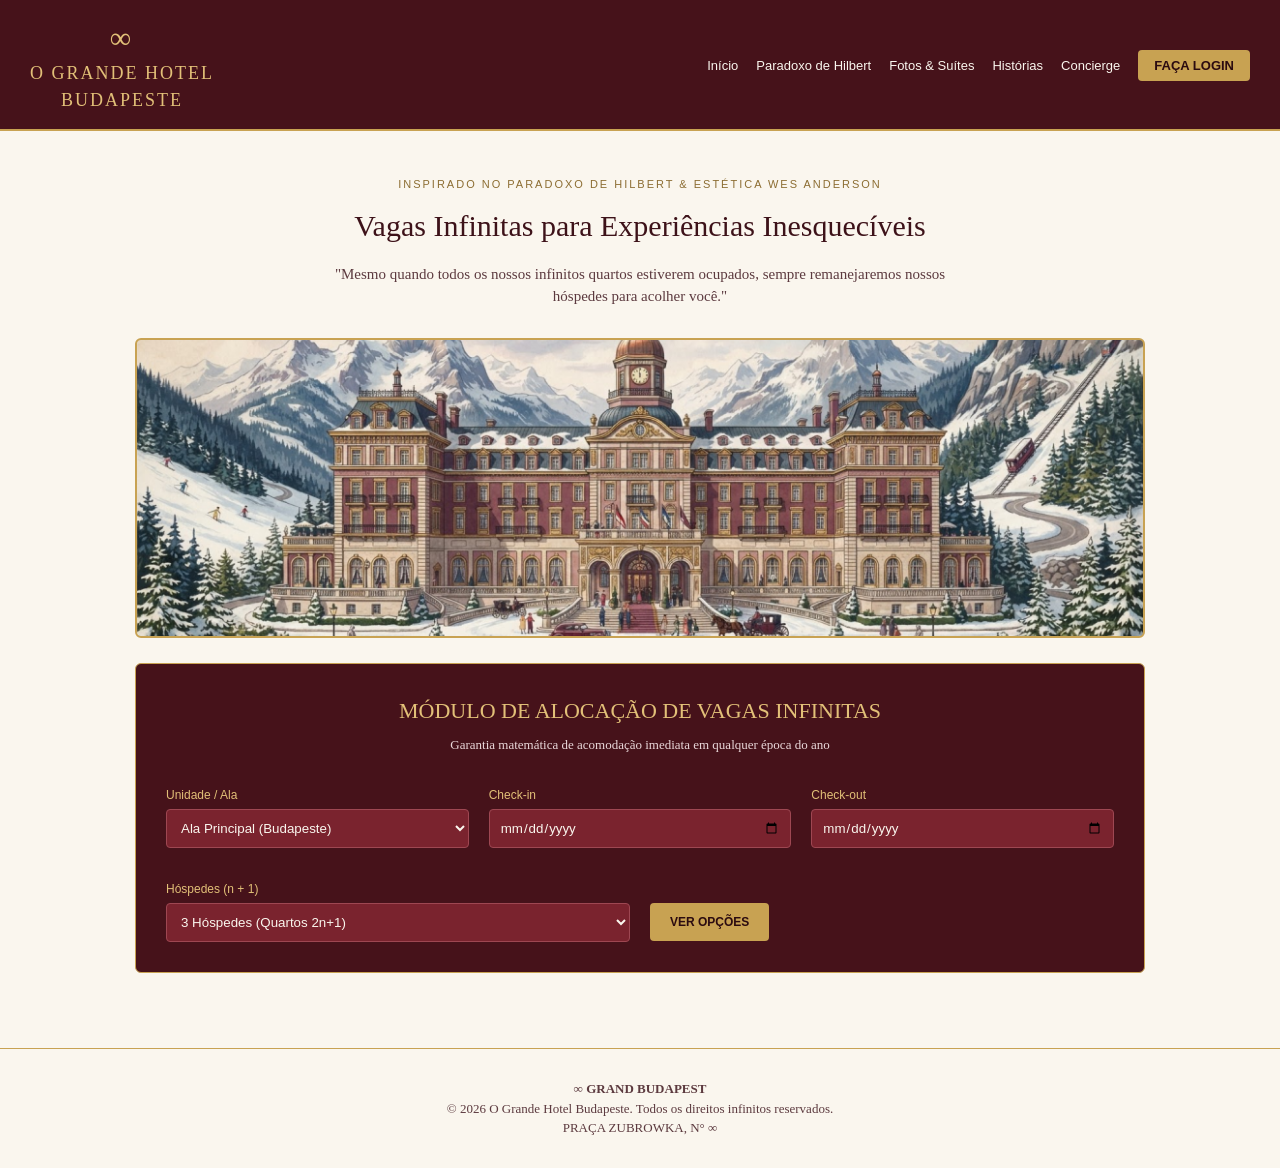
<file: Hotel_Budapeste_Completo/index.html>
<!DOCTYPE html>
<html lang="pt-BR">
<head>
    <meta charset="UTF-8">
    <meta name="viewport" content="width=device-width, initial-scale=1.0">
    <title>O Grande Hotel Budapeste | Início</title>
    <link rel="stylesheet" href="./CSS/style.css">
</head>
<body>
    <header>
        <div class="logo">
            <span>∞</span>
            <h1>O GRANDE HOTEL<br>BUDAPESTE</h1>
        </div>
        <nav>
            <ul>
                <li><a href="index.html">Início</a></li>
                <li><a href="paradoxo.html">Paradoxo de Hilbert</a></li>
                <li><a href="fotos.html">Fotos & Suítes</a></li>
                <li><a href="historias.html">Histórias</a></li>
                <li><a href="concierge.html">Concierge</a></li>
                <li><a href="login.php" class="btn-topo">FAÇA LOGIN</a></li>
            </ul>
        </nav>
    </header>

    <section>
        <span class="subtitulo-dourado">Inspirado no Paradoxo de Hilbert & Estética Wes Anderson</span>
        <h2>Vagas Infinitas para Experiências Inesquecíveis</h2>
        <p class="descricao">
            "Mesmo quando todos os nossos infinitos quartos estiverem ocupados, sempre remanejaremos nossos hóspedes para acolher você."
        </p>

        <div class="hero-imagem" title="Fachada do Grande Hotel Budapeste"></div>

        <div class="modulo-alocacao">
            <h3>MÓDULO DE ALOCAÇÃO DE VAGAS INFINITAS</h3>
            <p style="font-size: 13px; color: #EAD8DA; margin-bottom: 20px;">
                Garantia matemática de acomodação imediata em qualquer época do ano
            </p>

            <form action="alocacao.php" method="POST" class="form-grid">
                <div class="campo-grupo">
                    <label for="unidade">Unidade / Ala</label>
                    <select id="unidade" name="unidade">
                        <option value="Ala Principal (Budapeste)">Ala Principal (Budapeste)</option>
                        <option value="Ala Norte (Zubrowka)">Ala Norte (Zubrowka)</option>
                    </select>
                </div>
                <div class="campo-grupo">
                    <label for="checkin">Check-in</label>
                    <input type="date" id="checkin" name="checkin" required>
                </div>
                <div class="campo-grupo">
                    <label for="checkout">Check-out</label>
                    <input type="date" id="checkout" name="checkout" required>
                </div>
                <div class="campo-grupo">
                    <label for="hospedes">Hóspedes (n + 1)</label>
                    <select id="hospedes" name="hospedes">
                        <option value="3">3 Hóspedes (Quartos 2n+1)</option>
                        <option value="2">2 Hóspedes (Quartos 2n)</option>
                        <option value="1">1 Hóspede (Quarto n+1)</option>
                    </select>
                </div>
                <div class="campo-grupo" style="justify-content: flex-end;">
                    <button type="submit" class="btn-dourado">VER OPÇÕES</button>
                </div>
            </form>
        </div>
    </section>

    <footer>
        <p><strong>∞ GRAND BUDAPEST</strong></p>
        <p>© 2026 O Grande Hotel Budapeste. Todos os direitos infinitos reservados.</p>
        <p>PRAÇA ZUBROWKA, N° ∞</p>
    </footer>
</body>
</html>
</file>
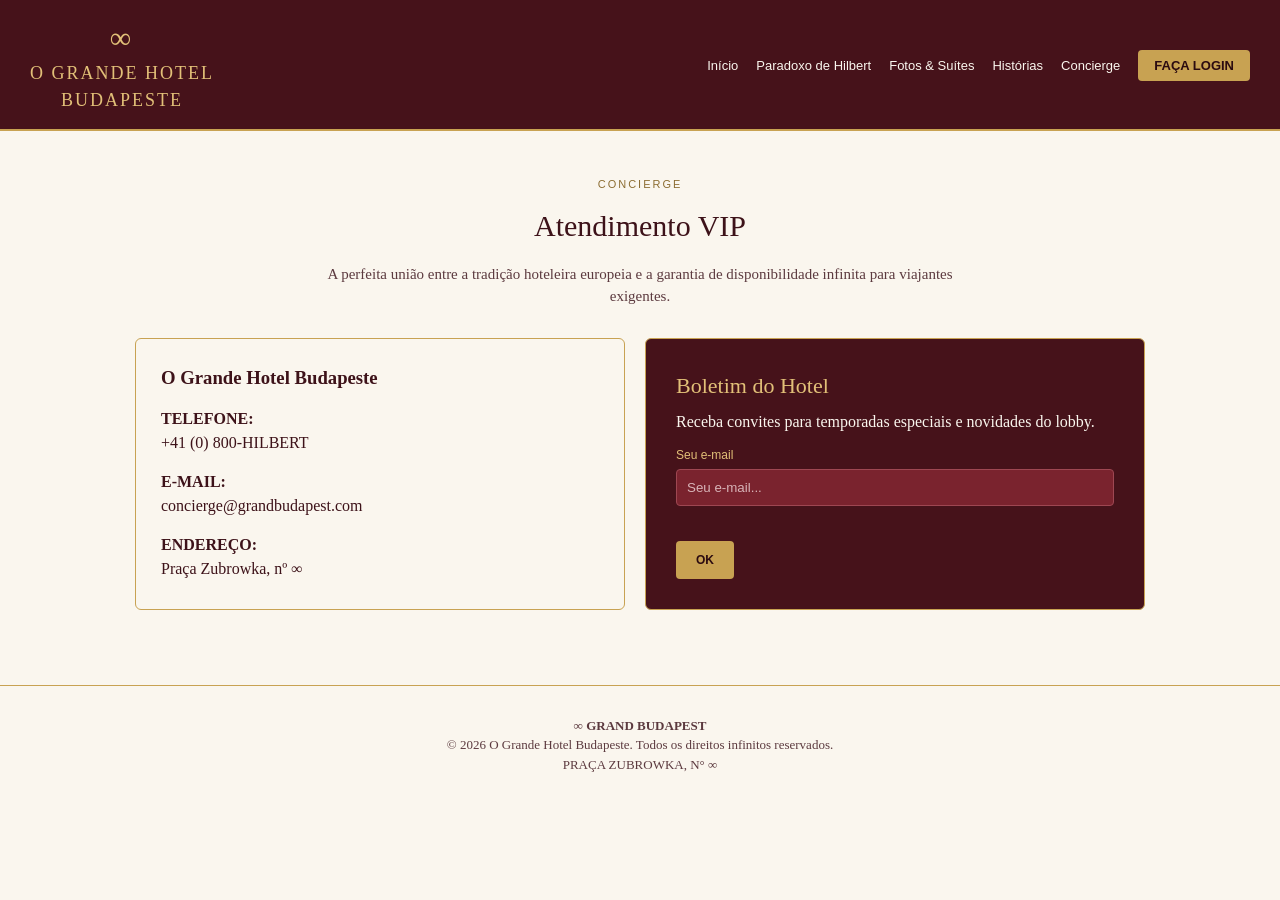
<file: Hotel_Budapeste_Completo/concierge.html>
<!DOCTYPE html>
<html lang="pt-BR">
<head>
    <meta charset="UTF-8">
    <meta name="viewport" content="width=device-width, initial-scale=1.0">
    <title>Concierge | O Grande Hotel Budapeste</title>
    <link rel="stylesheet" href="./CSS/style.css">
</head>
<body>
    <header>
        <div class="logo">
            <span>∞</span>
            <h1>O GRANDE HOTEL<br>BUDAPESTE</h1>
        </div>
        <nav>
            <ul>
                <li><a href="index.html">Início</a></li>
                <li><a href="paradoxo.html">Paradoxo de Hilbert</a></li>
                <li><a href="fotos.html">Fotos & Suítes</a></li>
                <li><a href="historias.html">Histórias</a></li>
                <li><a href="concierge.html">Concierge</a></li>
                <li><a href="login.php" class="btn-topo">FAÇA LOGIN</a></li>
            </ul>
        </nav>
    </header>

    <section>
        <span class="subtitulo-dourado">Concierge</span>
        <h2>Atendimento VIP</h2>
        <p class="descricao">
            A perfeita união entre a tradição hoteleira europeia e a garantia de disponibilidade infinita para viajantes exigentes.
        </p>

        <div class="painel-duplo">
            <div class="box-consulta">
                <h3>O Grande Hotel Budapeste</h3>
                <p style="margin-top: 15px;"><strong>TELEFONE:</strong><br>+41 (0) 800-HILBERT</p>
                <p style="margin-top: 15px;"><strong>E-MAIL:</strong><br>concierge@grandbudapest.com</p>
                <p style="margin-top: 15px;"><strong>ENDEREÇO:</strong><br>Praça Zubrowka, nº ∞</p>
            </div>

            <div class="box-login">
                <h3>Boletim do Hotel</h3>
                <p>Receba convites para temporadas especiais e novidades do lobby.</p>
                <form action="#" method="POST">
                    <label for="boletim">Seu e-mail</label>
                    <input type="email" id="boletim" placeholder="Seu e-mail..." required>
                    <button type="submit" class="btn-dourado">OK</button>
                </form>
            </div>
        </div>
    </section>

    <footer>
        <p><strong>∞ GRAND BUDAPEST</strong></p>
        <p>© 2026 O Grande Hotel Budapeste. Todos os direitos infinitos reservados.</p>
        <p>PRAÇA ZUBROWKA, N° ∞</p>
    </footer>
</body>
</html>
</file>
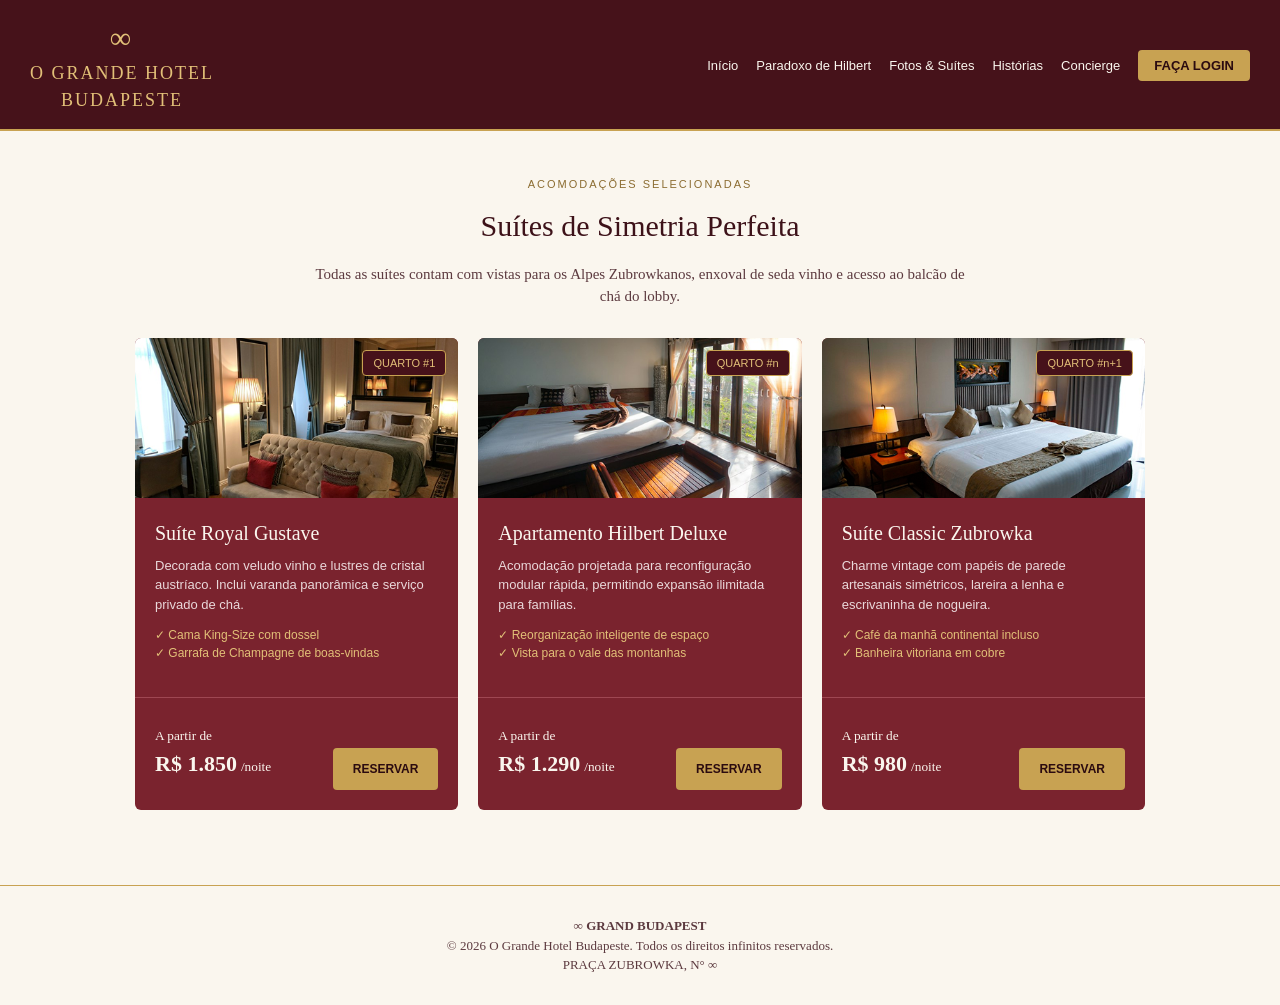
<file: Hotel_Budapeste_Completo/fotos.html>
<!DOCTYPE html>
<html lang="pt-BR">
<head>
    <meta charset="UTF-8">
    <meta name="viewport" content="width=device-width, initial-scale=1.0">
    <title>Fotos & Suítes | O Grande Hotel Budapeste</title>
    <link rel="stylesheet" href="./CSS/style.css">
</head>
<body>
    <header>
        <div class="logo">
            <span>∞</span>
            <h1>O GRANDE HOTEL<br>BUDAPESTE</h1>
        </div>
        <nav>
            <ul>
                <li><a href="index.html">Início</a></li>
                <li><a href="paradoxo.html">Paradoxo de Hilbert</a></li>
                <li><a href="fotos.html">Fotos & Suítes</a></li>
                <li><a href="historias.html">Histórias</a></li>
                <li><a href="concierge.html">Concierge</a></li>
                <li><a href="login.php" class="btn-topo">FAÇA LOGIN</a></li>
            </ul>
        </nav>
    </header>

    <section>
        <span class="subtitulo-dourado">Acomodações Selecionadas</span>
        <h2>Suítes de Simetria Perfeita</h2>
        <p class="descricao">
            Todas as suítes contam com vistas para os Alpes Zubrowkanos, enxoval de seda vinho e acesso ao balcão de chá do lobby.
        </p>

        <div class="cards-grid">
            <div class="card-suite">
                <div>
                    <div class="suite-topo">
                        <span class="tag-quarto">QUARTO #1</span>
                    </div>
                    <div class="suite-corpo">
                        <h3>Suíte Royal Gustave</h3>
                        <p>Decorada com veludo vinho e lustres de cristal austríaco. Inclui varanda panorâmica e serviço privado de chá.</p>
                        <ul class="suite-lista">
                            <li>✓ Cama King-Size com dossel</li>
                            <li>✓ Garrafa de Champagne de boas-vindas</li>
                        </ul>
                    </div>
                </div>
                <div class="suite-corpo suite-rodape">
                    <div>
                        <small>A partir de</small><br>
                        <strong style="font-size: 22px;">R$ 1.850</strong> <small>/noite</small>
                    </div>
                    <a href="reserva.php" class="btn-dourado">RESERVAR</a>
                </div>
            </div>

            <div class="card-suite">
                <div>
                    <div class="suite-topo" style="background-image: url('./CSS/imagens/Apartamento\ Hilbert\ Deluxe.png');">
                        <span class="tag-quarto">QUARTO #n</span>
                    </div>
                    <div class="suite-corpo">
                        <h3>Apartamento Hilbert Deluxe</h3>
                        <p>Acomodação projetada para reconfiguração modular rápida, permitindo expansão ilimitada para famílias.</p>
                        <ul class="suite-lista">
                            <li>✓ Reorganização inteligente de espaço</li>
                            <li>✓ Vista para o vale das montanhas</li>
                        </ul>
                    </div>
                </div>
                <div class="suite-corpo suite-rodape">
                    <div>
                        <small>A partir de</small><br>
                        <strong style="font-size: 22px;">R$ 1.290</strong> <small>/noite</small>
                    </div>
                    <a href="reserva.php" class="btn-dourado">RESERVAR</a>
                </div>
            </div>

            <div class="card-suite">
                <div>
                    <div class="suite-topo" style="background-image: url('./CSS/imagens/Suíte\ Classic\ Zubrowka.png');">
                        <span class="tag-quarto">QUARTO #n+1</span>
                    </div>
                    <div class="suite-corpo">
                        <h3>Suíte Classic Zubrowka</h3>
                        <p>Charme vintage com papéis de parede artesanais simétricos, lareira a lenha e escrivaninha de nogueira.</p>
                        <ul class="suite-lista">
                            <li>✓ Café da manhã continental incluso</li>
                            <li>✓ Banheira vitoriana em cobre</li>
                        </ul>
                    </div>
                </div>
                <div class="suite-corpo suite-rodape">
                    <div>
                        <small>A partir de</small><br>
                        <strong style="font-size: 22px;">R$ 980</strong> <small>/noite</small>
                    </div>
                    <a href="reserva.php" class="btn-dourado">RESERVAR</a>
                </div>
            </div>
        </div>
    </section>

    <footer>
        <p><strong>∞ GRAND BUDAPEST</strong></p>
        <p>© 2026 O Grande Hotel Budapeste. Todos os direitos infinitos reservados.</p>
        <p>PRAÇA ZUBROWKA, N° ∞</p>
    </footer>
</body>
</html>
</file>
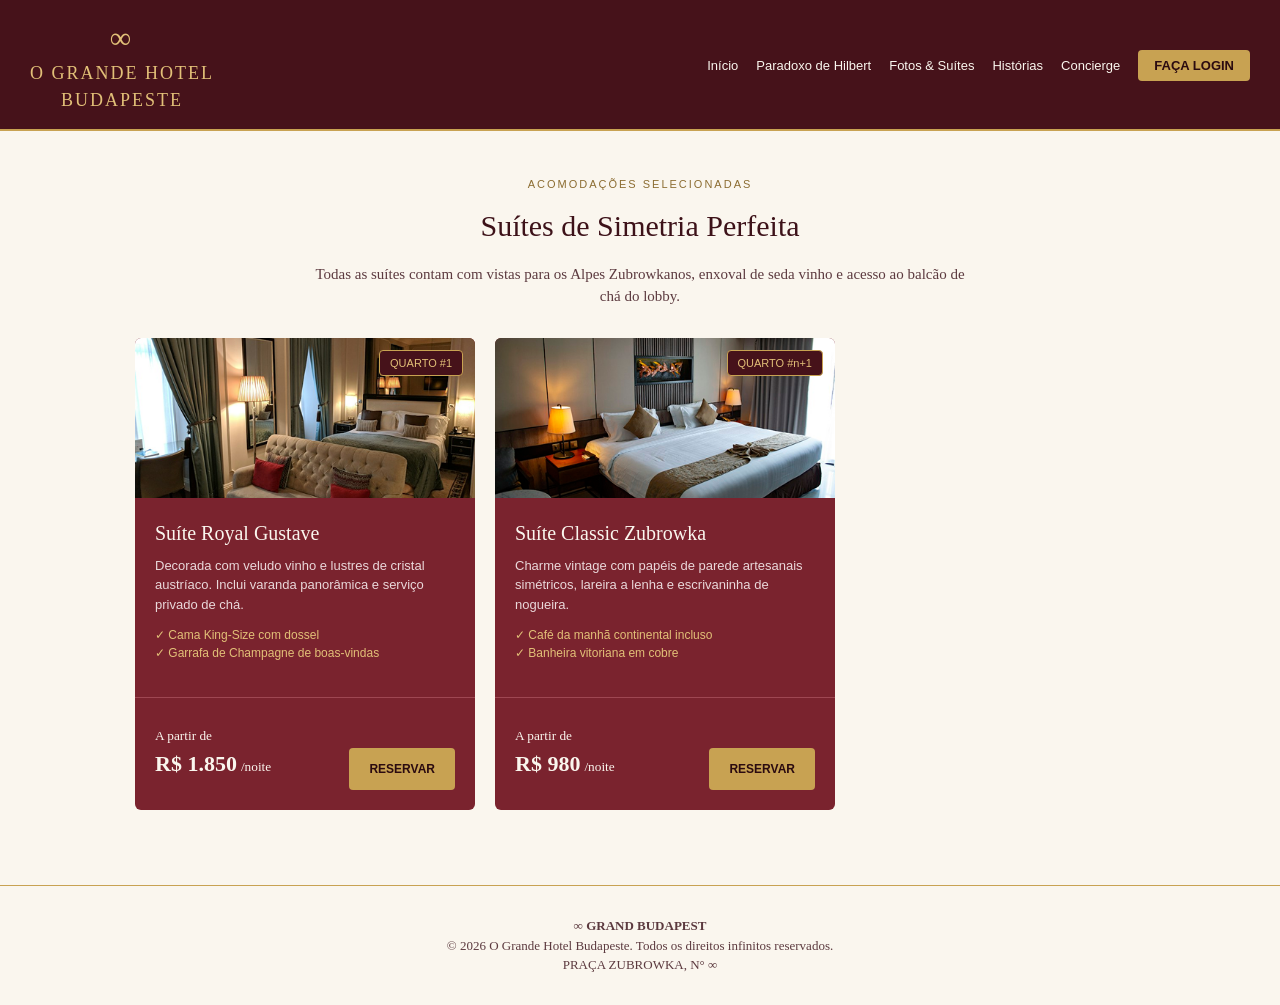
<file: Hotel_Budapeste_Completo/fotos1.html>
<!DOCTYPE html>
<html lang="pt-BR">
<head>
    <meta charset="UTF-8">
    <meta name="viewport" content="width=device-width, initial-scale=1.0">
    <title>Fotos & Suítes | O Grande Hotel Budapeste</title>
    <link rel="stylesheet" href="./CSS/style.css">
</head>
<body>
    <header>
        <div class="logo">
            <span>∞</span>
            <h1>O GRANDE HOTEL<br>BUDAPESTE</h1>
        </div>
        <nav>
            <ul>
                <li><a href="index.html">Início</a></li>
                <li><a href="paradoxo.html">Paradoxo de Hilbert</a></li>
                <li><a href="fotos.html">Fotos & Suítes</a></li>
                <li><a href="historias.html">Histórias</a></li>
                <li><a href="concierge.html">Concierge</a></li>
                <li><a href="login.php" class="btn-topo">FAÇA LOGIN</a></li>
            </ul>
        </nav>
    </header>

    <section>
        <span class="subtitulo-dourado">Acomodações Selecionadas</span>
        <h2>Suítes de Simetria Perfeita</h2>
        <p class="descricao">
            Todas as suítes contam com vistas para os Alpes Zubrowkanos, enxoval de seda vinho e acesso ao balcão de chá do lobby.
        </p>

        <div class="cards-grid1">
            <div class="card-suite">
                <div>
                    <div class="suite-topo">
                        <span class="tag-quarto">QUARTO #1</span>
                    </div>
                    <div class="suite-corpo">
                        <h3>Suíte Royal Gustave</h3>
                        <p>Decorada com veludo vinho e lustres de cristal austríaco. Inclui varanda panorâmica e serviço privado de chá.</p>
                        <ul class="suite-lista">
                            <li>✓ Cama King-Size com dossel</li>
                            <li>✓ Garrafa de Champagne de boas-vindas</li>
                        </ul>
                    </div>
                </div>
                <div class="suite-corpo suite-rodape">
                    <div>
                        <small>A partir de</small><br>
                        <strong style="font-size: 22px;">R$ 1.850</strong> <small>/noite</small>
                    </div>
                    <a href="reserva.php" class="btn-dourado">RESERVAR</a>
                </div>
            </div>

            <div class="card-suite">
                <div>
                    <div class="suite-topo" style="background-image: url('./CSS/imagens/Suíte\ Classic\ Zubrowka.png');">
                        <span class="tag-quarto">QUARTO #n+1</span>
                    </div>
                    <div class="suite-corpo">
                        <h3>Suíte Classic Zubrowka</h3>
                        <p>Charme vintage com papéis de parede artesanais simétricos, lareira a lenha e escrivaninha de nogueira.</p>
                        <ul class="suite-lista">
                            <li>✓ Café da manhã continental incluso</li>
                            <li>✓ Banheira vitoriana em cobre</li>
                        </ul>
                    </div>
                </div>
                <div class="suite-corpo suite-rodape">
                    <div>
                        <small>A partir de</small><br>
                        <strong style="font-size: 22px;">R$ 980</strong> <small>/noite</small>
                    </div>
                    <a href="reserva.php" class="btn-dourado">RESERVAR</a>
                </div>
            </div>
        </div>
    </section>

    <footer>
        <p><strong>∞ GRAND BUDAPEST</strong></p>
        <p>© 2026 O Grande Hotel Budapeste. Todos os direitos infinitos reservados.</p>
        <p>PRAÇA ZUBROWKA, N° ∞</p>
    </footer>
</body>
</html>
</file>
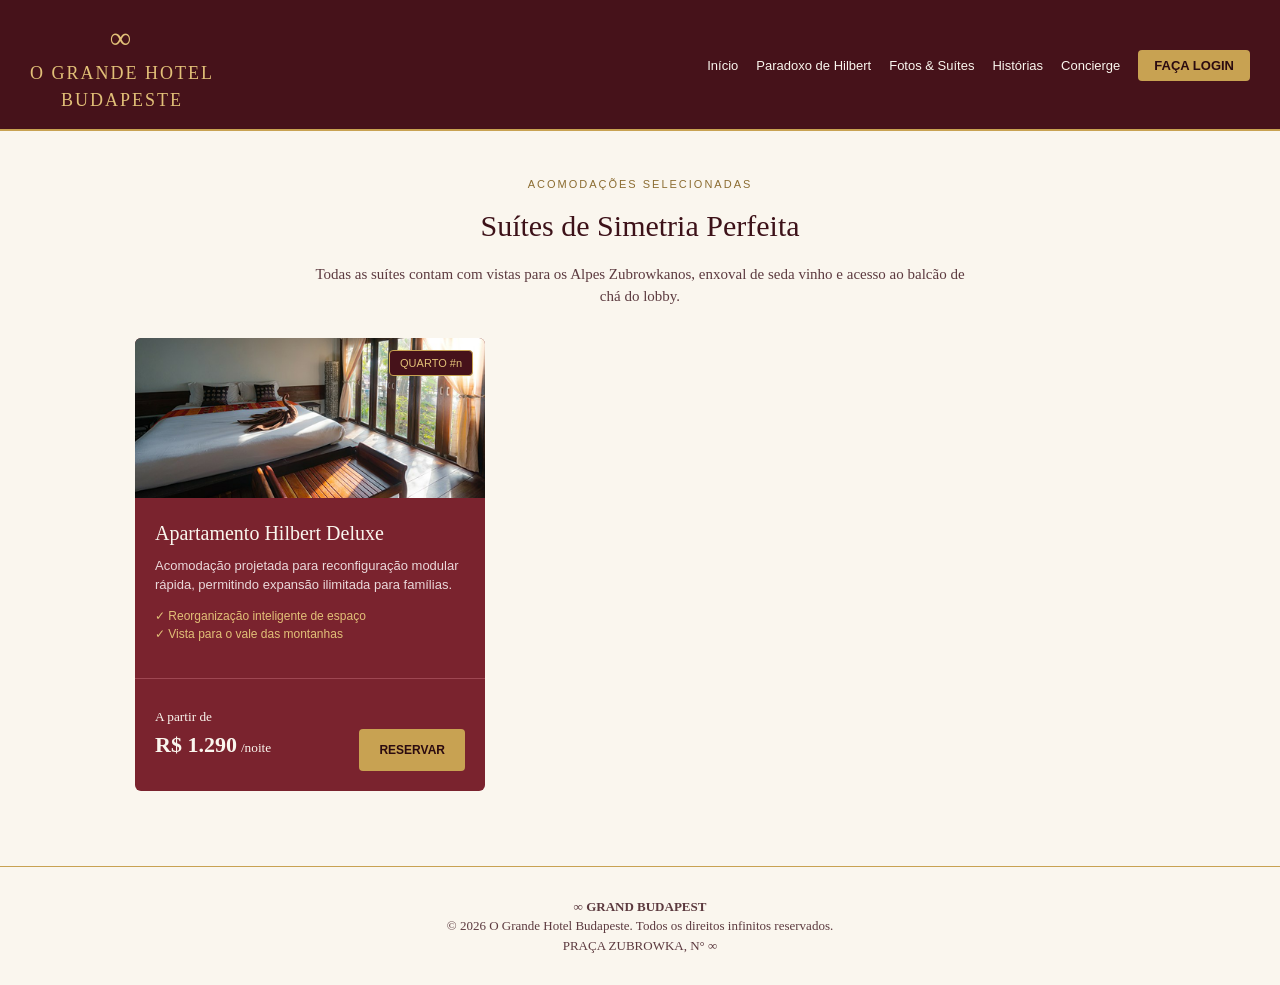
<file: Hotel_Budapeste_Completo/fotos2.html>
<!DOCTYPE html>
<html lang="pt-BR">
<head>
    <meta charset="UTF-8">
    <meta name="viewport" content="width=device-width, initial-scale=1.0">
    <title>Fotos & Suítes | O Grande Hotel Budapeste</title>
    <link rel="stylesheet" href="./CSS/style.css">
</head>
<body>
    <header>
        <div class="logo">
            <span>∞</span>
            <h1>O GRANDE HOTEL<br>BUDAPESTE</h1>
        </div>
        <nav>
            <ul>
                <li><a href="index.html">Início</a></li>
                <li><a href="paradoxo.html">Paradoxo de Hilbert</a></li>
                <li><a href="fotos.html">Fotos & Suítes</a></li>
                <li><a href="historias.html">Histórias</a></li>
                <li><a href="concierge.html">Concierge</a></li>
                <li><a href="login.php" class="btn-topo">FAÇA LOGIN</a></li>
            </ul>
        </nav>
    </header>

    <section>
        <span class="subtitulo-dourado">Acomodações Selecionadas</span>
        <h2>Suítes de Simetria Perfeita</h2>
        <p class="descricao">
            Todas as suítes contam com vistas para os Alpes Zubrowkanos, enxoval de seda vinho e acesso ao balcão de chá do lobby.
        </p>

        <div class="cards-grid2">
            <div class="card-suite">
                <div>
                    <div class="suite-topo" style="background-image: url('./CSS/imagens/Apartamento\ Hilbert\ Deluxe.png');">
                        <span class="tag-quarto">QUARTO #n</span>
                    </div>
                    <div class="suite-corpo">
                        <h3>Apartamento Hilbert Deluxe</h3>
                        <p>Acomodação projetada para reconfiguração modular rápida, permitindo expansão ilimitada para famílias.</p>
                        <ul class="suite-lista">
                            <li>✓ Reorganização inteligente de espaço</li>
                            <li>✓ Vista para o vale das montanhas</li>
                        </ul>
                    </div>
                </div>
                <div class="suite-corpo suite-rodape">
                    <div>
                        <small>A partir de</small><br>
                        <strong style="font-size: 22px;">R$ 1.290</strong> <small>/noite</small>
                    </div>
                    <a href="reserva.php" class="btn-dourado">RESERVAR</a>
                </div>
            </div>
        </div>
    </section>

    <footer>
        <p><strong>∞ GRAND BUDAPEST</strong></p>
        <p>© 2026 O Grande Hotel Budapeste. Todos os direitos infinitos reservados.</p>
        <p>PRAÇA ZUBROWKA, N° ∞</p>
    </footer>
</body>
</html>
</file>
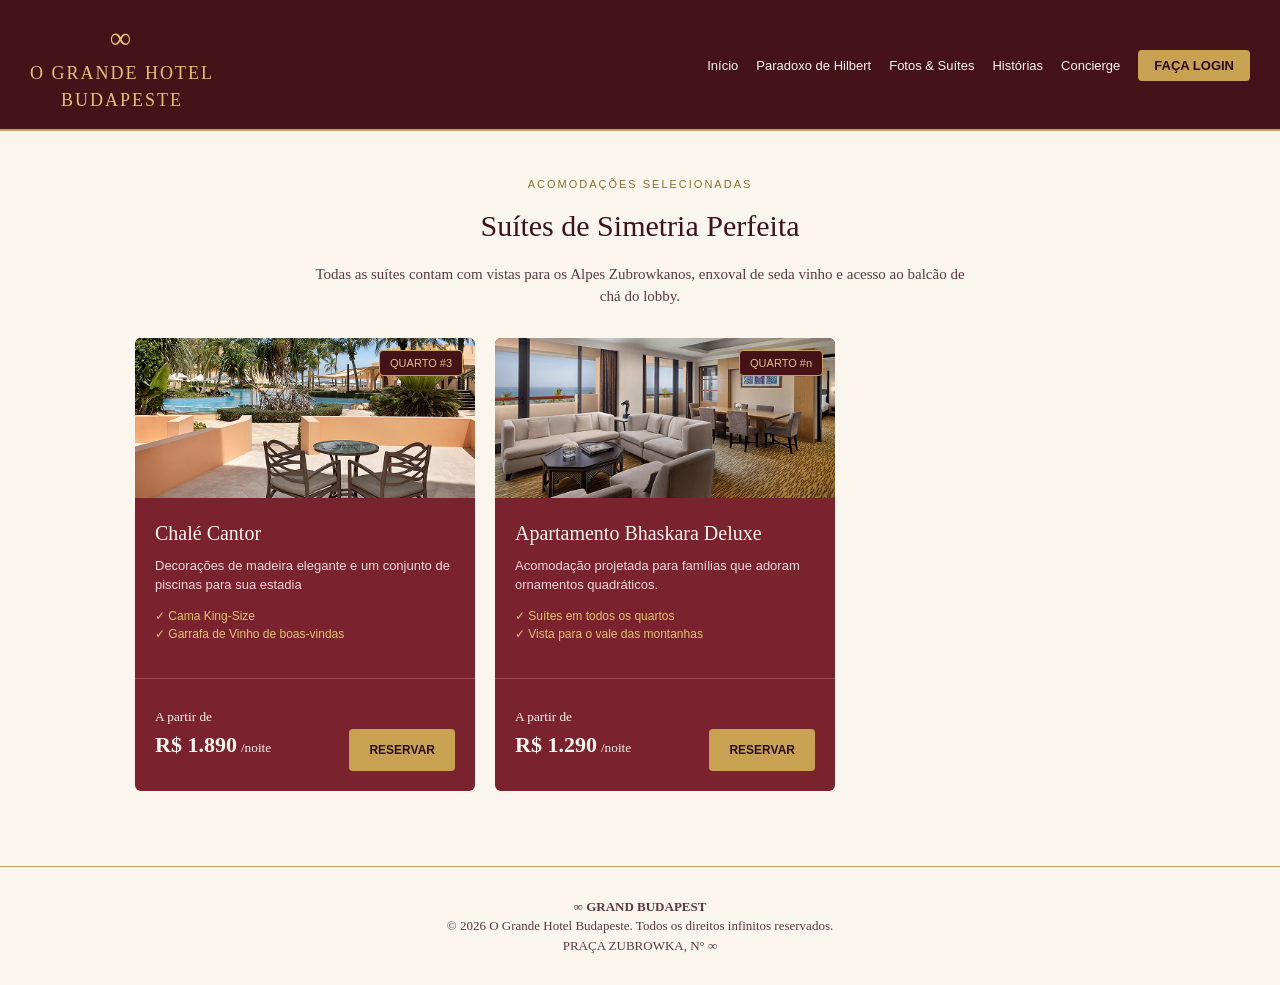
<file: Hotel_Budapeste_Completo/fotos3.html>
<!DOCTYPE html>
<html lang="pt-BR">
<head>
    <meta charset="UTF-8">
    <meta name="viewport" content="width=device-width, initial-scale=1.0">
    <title>Fotos & Suítes | O Grande Hotel Budapeste</title>
    <link rel="stylesheet" href="./CSS/style.css">
</head>
<body>
    <header>
        <div class="logo">
            <span>∞</span>
            <h1>O GRANDE HOTEL<br>BUDAPESTE</h1>
        </div>
        <nav>
            <ul>
                <li><a href="index.html">Início</a></li>
                <li><a href="paradoxo.html">Paradoxo de Hilbert</a></li>
                <li><a href="fotos.html">Fotos & Suítes</a></li>
                <li><a href="historias.html">Histórias</a></li>
                <li><a href="concierge.html">Concierge</a></li>
                <li><a href="login.php" class="btn-topo">FAÇA LOGIN</a></li>
            </ul>
        </nav>
    </header>

    <section>
        <span class="subtitulo-dourado">Acomodações Selecionadas</span>
        <h2>Suítes de Simetria Perfeita</h2>
        <p class="descricao">
            Todas as suítes contam com vistas para os Alpes Zubrowkanos, enxoval de seda vinho e acesso ao balcão de chá do lobby.
        </p>

        <div class="cards-grid3">
            <div class="card-suite">
                <div>
                    <div class="suite-topo" style="background-image: url('./CSS/imagens/Chalé\ Cantor.png');">
                        <span class="tag-quarto">QUARTO #3</span>
                    </div>
                    <div class="suite-corpo">
                        <h3>Chalé Cantor</h3>
                        <p>Decorações de madeira elegante e um conjunto de piscinas para sua estadia</p>
                        <ul class="suite-lista">
                            <li>✓ Cama King-Size</li>
                            <li>✓ Garrafa de Vinho de boas-vindas</li>
                        </ul>
                    </div>
                </div>
                <div class="suite-corpo suite-rodape">
                    <div>
                        <small>A partir de</small><br>
                        <strong style="font-size: 22px;">R$ 1.890</strong> <small>/noite</small>
                    </div>
                    <a href="reserva.php" class="btn-dourado">RESERVAR</a>
                </div>
            </div>

            <div class="card-suite">
                <div>
                    <div class="suite-topo" style="background-image: url('./CSS/imagens/Apartamento\ Baskhara\ Deluxe.png');">
                        <span class="tag-quarto">QUARTO #n</span>
                    </div>
                    <div class="suite-corpo">
                        <h3>Apartamento Bhaskara Deluxe</h3>
                        <p>Acomodação projetada para famílias que adoram ornamentos quadráticos.</p>
                        <ul class="suite-lista">
                            <li>✓ Suítes em todos os quartos</li>
                            <li>✓ Vista para o vale das montanhas</li>
                        </ul>
                    </div>
                </div>
                <div class="suite-corpo suite-rodape">
                    <div>
                        <small>A partir de</small><br>
                        <strong style="font-size: 22px;">R$ 1.290</strong> <small>/noite</small>
                    </div>
                    <a href="reserva.php" class="btn-dourado">RESERVAR</a>
                </div>
            </div>
        </div>
    </section>

    <footer>
        <p><strong>∞ GRAND BUDAPEST</strong></p>
        <p>© 2026 O Grande Hotel Budapeste. Todos os direitos infinitos reservados.</p>
        <p>PRAÇA ZUBROWKA, N° ∞</p>
    </footer>
</body>
</html>
</file>
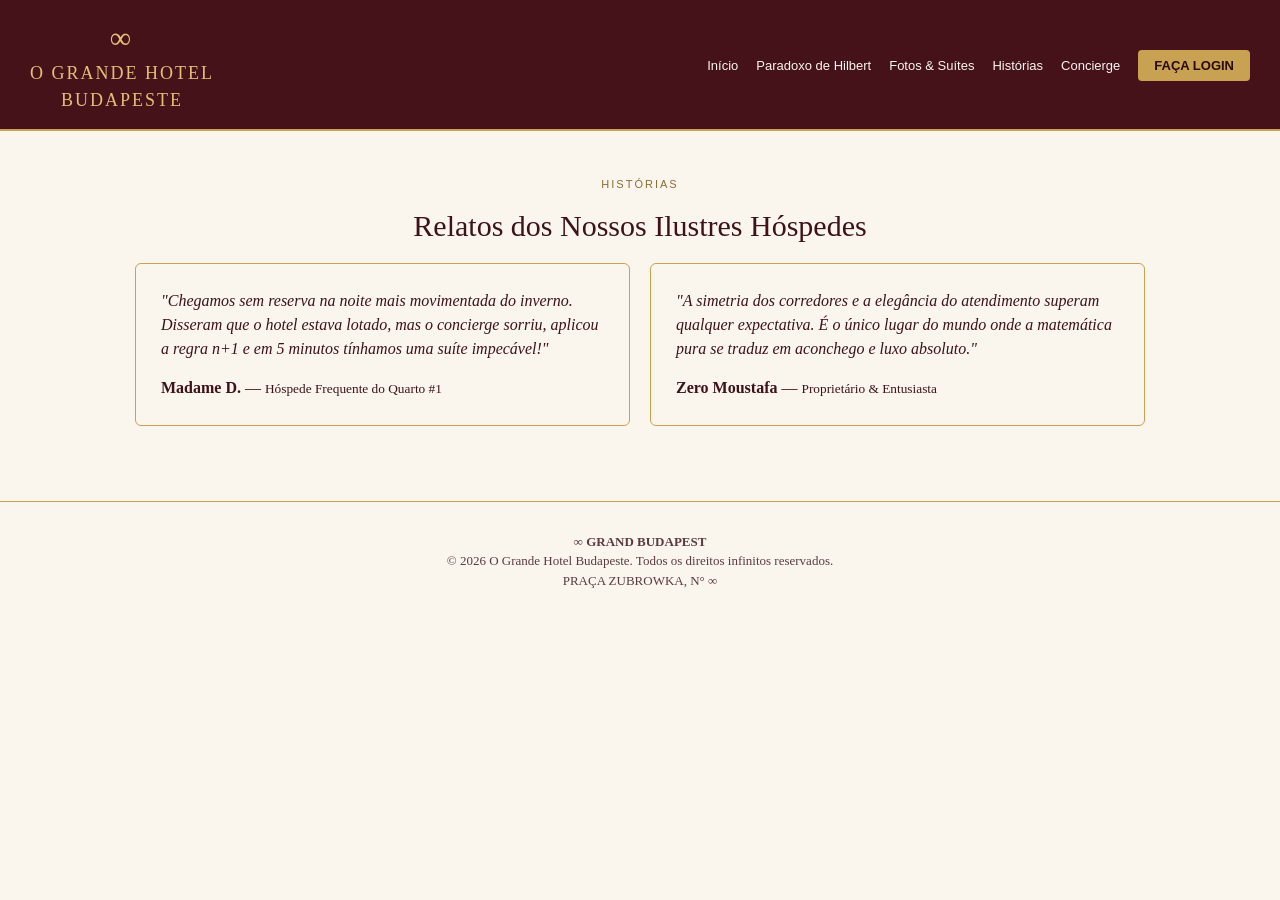
<file: Hotel_Budapeste_Completo/historias.html>
<!DOCTYPE html>
<html lang="pt-BR">
<head>
    <meta charset="UTF-8">
    <meta name="viewport" content="width=device-width, initial-scale=1.0">
    <title>Histórias | O Grande Hotel Budapeste</title>
    <link rel="stylesheet" href="./CSS/style.css">
</head>
<body>
    <header>
        <div class="logo">
            <span>∞</span>
            <h1>O GRANDE HOTEL<br>BUDAPESTE</h1>
        </div>
        <nav>
            <ul>
                <li><a href="index.html">Início</a></li>
                <li><a href="paradoxo.html">Paradoxo de Hilbert</a></li>
                <li><a href="fotos.html">Fotos & Suítes</a></li>
                <li><a href="historias.html">Histórias</a></li>
                <li><a href="concierge.html">Concierge</a></li>
                <li><a href="login.php" class="btn-topo">FAÇA LOGIN</a></li>
            </ul>
        </nav>
    </header>

    <section>
        <span class="subtitulo-dourado">Histórias</span>
        <h2>Relatos dos Nossos Ilustres Hóspedes</h2>

        <div class="depoimentos-grid">
            <div class="card-depoimento">
                <p style="font-style: italic; margin-bottom: 15px;">
                    "Chegamos sem reserva na noite mais movimentada do inverno. Disseram que o hotel estava lotado, mas o concierge sorriu, aplicou a regra n+1 e em 5 minutos tínhamos uma suíte impecável!"
                </p>
                <strong>Madame D.</strong> — <small>Hóspede Frequente do Quarto #1</small>
            </div>

            <div class="card-depoimento">
                <p style="font-style: italic; margin-bottom: 15px;">
                    "A simetria dos corredores e a elegância do atendimento superam qualquer expectativa. É o único lugar do mundo onde a matemática pura se traduz em aconchego e luxo absoluto."
                </p>
                <strong>Zero Moustafa</strong> — <small>Proprietário & Entusiasta</small>
            </div>
        </div>
    </section>

    <footer>
        <p><strong>∞ GRAND BUDAPEST</strong></p>
        <p>© 2026 O Grande Hotel Budapeste. Todos os direitos infinitos reservados.</p>
        <p>PRAÇA ZUBROWKA, N° ∞</p>
    </footer>
</body>
</html>
</file>
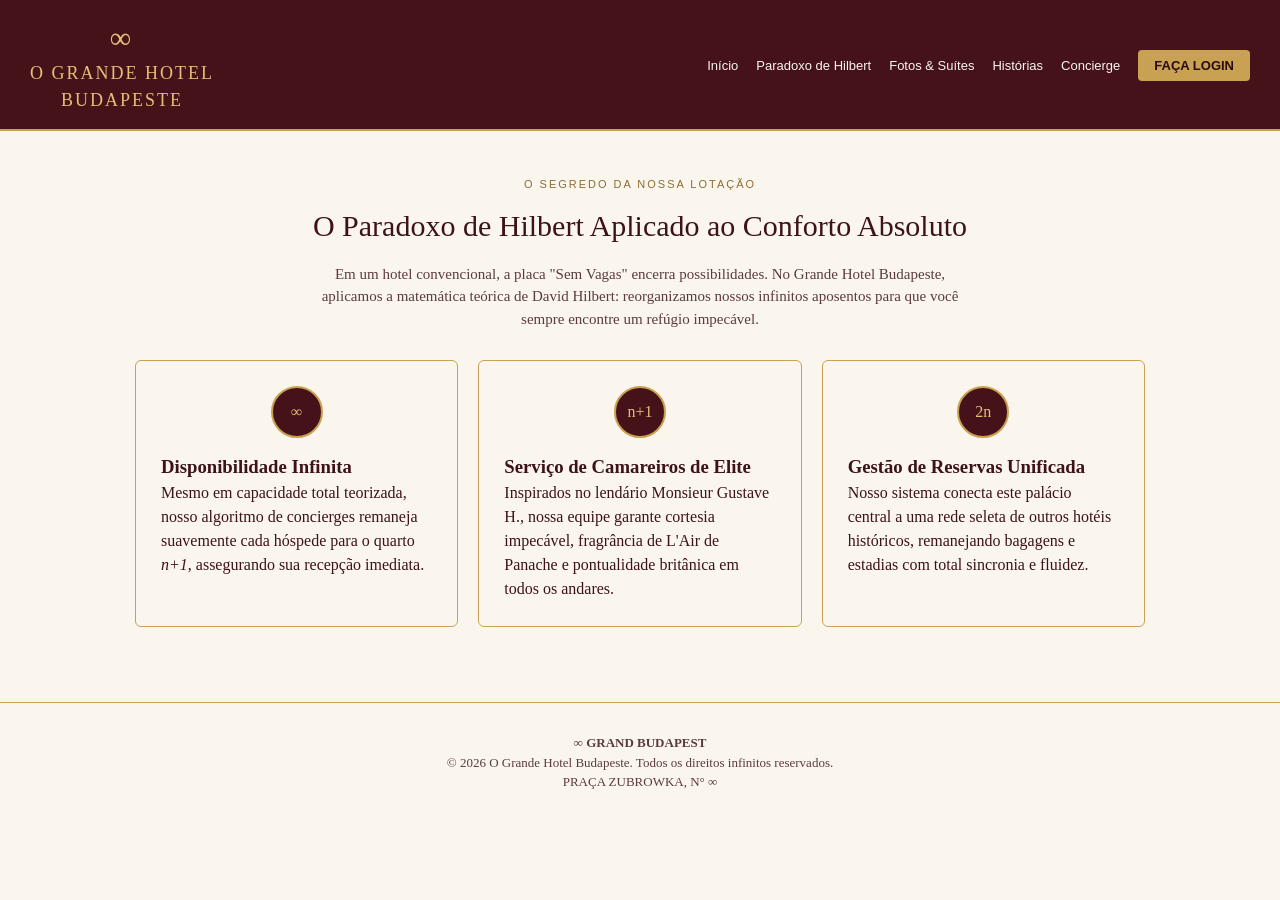
<file: Hotel_Budapeste_Completo/paradoxo.html>
<!DOCTYPE html>
<html lang="pt-BR">
<head>
    <meta charset="UTF-8">
    <meta name="viewport" content="width=device-width, initial-scale=1.0">
    <title>Paradoxo de Hilbert | O Grande Hotel Budapeste</title>
    <link rel="stylesheet" href="./CSS/style.css">
</head>
<body>
    <header>
        <div class="logo">
            <span>∞</span>
            <h1>O GRANDE HOTEL<br>BUDAPESTE</h1>
        </div>
        <nav>
            <ul>
                <li><a href="index.html">Início</a></li>
                <li><a href="paradoxo.html">Paradoxo de Hilbert</a></li>
                <li><a href="fotos.html">Fotos & Suítes</a></li>
                <li><a href="historias.html">Histórias</a></li>
                <li><a href="concierge.html">Concierge</a></li>
                <li><a href="login.php" class="btn-topo">FAÇA LOGIN</a></li>
            </ul>
        </nav>
    </header>

    <section>
        <span class="subtitulo-dourado">O Segredo da Nossa Lotação</span>
        <h2>O Paradoxo de Hilbert Aplicado ao Conforto Absoluto</h2>
        <p class="descricao">
            Em um hotel convencional, a placa "Sem Vagas" encerra possibilidades. No Grande Hotel Budapeste, aplicamos a matemática teórica de David Hilbert: reorganizamos nossos infinitos aposentos para que você sempre encontre um refúgio impecável.
        </p>

        <div class="cards-grid">
            <div class="card-claro">
                <div class="icone-circulo">∞</div>
                <h3>Disponibilidade Infinita</h3>
                <p>Mesmo em capacidade total teorizada, nosso algoritmo de concierges remaneja suavemente cada hóspede para o quarto <em>n+1</em>, assegurando sua recepção imediata.</p>
            </div>

            <div class="card-claro">
                <div class="icone-circulo">n+1</div>
                <h3>Serviço de Camareiros de Elite</h3>
                <p>Inspirados no lendário Monsieur Gustave H., nossa equipe garante cortesia impecável, fragrância de L'Air de Panache e pontualidade britânica em todos os andares.</p>
            </div>

            <div class="card-claro">
                <div class="icone-circulo">2n</div>
                <h3>Gestão de Reservas Unificada</h3>
                <p>Nosso sistema conecta este palácio central a uma rede seleta de outros hotéis históricos, remanejando bagagens e estadias com total sincronia e fluidez.</p>
            </div>
        </div>
    </section>

    <footer>
        <p><strong>∞ GRAND BUDAPEST</strong></p>
        <p>© 2026 O Grande Hotel Budapeste. Todos os direitos infinitos reservados.</p>
        <p>PRAÇA ZUBROWKA, N° ∞</p>
    </footer>
</body>
</html>
</file>
<file: Hotel_Budapeste_Completo/CSS/style.css>
* {
    margin: 0;
    padding: 0;
    box-sizing: border-box;
}

body {
    font-family: Georgia, serif;
    background-color: #FAF6EE;
    color: #3D1219;
    line-height: 1.5;
}

/* Cabeçalho Vinho */
header {
    background-color: #46121A;
    border-bottom: 2px solid #C8A252;
    padding: 15px 30px;
    display: flex;
    justify-content: space-between;
    align-items: center;
    flex-wrap: wrap;
    gap: 15px;
}

.logo {
    color: #E2C078;
    text-align: center;
}

.logo span {
    font-size: 30px;
    letter-spacing: 3px;
    display: block;
}

.logo h1 {
    font-size: 18px;
    font-weight: normal;
    letter-spacing: 2px;
}

nav ul {
    list-style: none;
    display: flex;
    gap: 18px;
    align-items: center;
    flex-wrap: wrap;
}

nav a {
    text-decoration: none;
    color: #FAF6EE;
    font-family: Arial, sans-serif;
    font-size: 13px;
}

nav a:hover {
    color: #E2C078;
}

.btn-topo {
    background-color: #C8A252;
    color: #2B0B10;
    padding: 8px 16px;
    border-radius: 4px;
    font-weight: bold;
}

.btn-topo:hover {
    background-color: #D9B668;
    color: #2B0B10;
}

/* Seções e Textos */
section {
    max-width: 1050px;
    margin: 0 auto;
    padding: 45px 20px;
    text-align: center;
}

h2 {
    font-size: 30px;
    font-weight: normal;
    margin: 10px 0 15px;
}

.subtitulo-dourado {
    font-family: Arial, sans-serif;
    font-size: 11px;
    letter-spacing: 2px;
    color: #8C6D32;
    text-transform: uppercase;
    display: block;
}

.descricao {
    max-width: 650px;
    margin: 0 auto 30px auto;
    color: #5C3A3F;
    font-size: 15px;
}

/* Banner Inicial */
.hero-imagem {
    width: 100%;
    height: 300px;
    background-image: url('./imagens/hotel_budapeste.png');
    background-size: cover;
    background-position: center;
    border: 2px solid #C8A252;
    border-radius: 6px;
    margin: 25px 0;
}

/* Blocos Escuros (Vinho) e Claros (Creme) */
.modulo-alocacao,
.box-login {
    background-color: #46121A;
    color: #FAF6EE;
    padding: 30px;
    border-radius: 6px;
    border: 1px solid #C8A252;
}

.modulo-alocacao h3,
.box-login h3 {
    color: #E2C078;
    font-weight: normal;
    font-size: 22px;
    margin-bottom: 8px;
}

.box-consulta,
.card-claro,
.card-depoimento {
    background-color: #FAF6EE;
    border: 1px solid #C8A252;
    border-radius: 6px;
    padding: 25px;
}

.form-grid,
.cards-grid,
.painel-duplo,
.depoimentos-grid {
    display: flex;
    gap: 20px;
    flex-wrap: wrap;
    justify-content: center;
    text-align: left;
}

.cards-grid1{

    display: flex;
    gap: 20px;
    align-items: center;
    justify-content: center;
    text-align: left;
    max-width: 700px;
}

.cards-grid2{

    display: flex;
    gap: 20px;
    align-items: center;
    justify-content: center;
    text-align: left;
    max-width: 350px;
}

.cards-grid3{

    display: flex;
    gap: 20px;
    align-items: center;
    justify-content: center;
    text-align: left;
    max-width: 700px;
}

.campo-grupo,
.card-claro,
.card-suite,
.box-consulta,
.box-login,
.card-depoimento {
    flex: 1;
    min-width: 260px;
}

/* Formulários */
label {
    display: block;
    font-family: Arial, sans-serif;
    font-size: 12px;
    margin: 12px 0 5px;
}

.box-login label,
.modulo-alocacao label {
    color: #E2C078;
}

input,
select {
    width: 100%;
    padding: 10px;
    border-radius: 4px;
    border: 1px solid #9E4752;
    background-color: #7A232E;
    color: #FAF6EE;
    font-family: Arial, sans-serif;
}

input::placeholder {
    color: #D8B4B8;
}

.btn-dourado {
    background-color: #C8A252;
    color: #2B0B10;
    border: none;
    padding: 12px 20px;
    border-radius: 4px;
    font-family: Arial, sans-serif;
    font-weight: bold;
    font-size: 12px;
    text-transform: uppercase;
    text-decoration: none;
    display: inline-block;
    cursor: pointer;
    margin-top: 35px;
}

.btn-dourado:hover {
    background-color: #D9B668;
}

/* Cards de Suítes e Reservas */
.card-suite {
    background-color: #7A232E;
    color: #FAF6EE;
    border-radius: 6px;
    overflow: hidden;
    display: flex;
    flex-direction: column;
    justify-content: space-between;
}

.suite-topo {
    height: 160px;
    background-image: url('./imagens/Suíte\ Royal\ Gustave.png');
    background-size: cover;
    background-position: center;
    padding: 12px;
}

.tag-quarto {
    background-color: #46121A;
    color: #E2C078;
    padding: 4px 10px;
    border-radius: 4px;
    font-family: Arial, sans-serif;
    font-size: 11px;
    border: 1px solid #C8A252;
    float: right;
}

.suite-corpo {
    padding: 20px;
}

.suite-corpo h3 {
    font-size: 20px;
    font-weight: normal;
    margin-bottom: 8px;
}

.suite-corpo p {
    font-family: Arial, sans-serif;
    font-size: 13px;
    color: #EAD8DA;
    margin-bottom: 12px;
}

.suite-lista {
    list-style: none;
    font-family: Arial, sans-serif;
    font-size: 12px;
    color: #E2C078;
    margin-bottom: 15px;
}

.suite-rodape {
    display: flex;
    justify-content: space-between;
    align-items: center;
    border-top: 1px solid #9E4752;
    padding-top: 15px;
}

.icone-circulo {
    width: 52px;
    height: 52px;
    background-color: #46121A;
    color: #E2C078;
    border: 2px solid #C8A252;
    border-radius: 50%;
    display: flex;
    align-items: center;
    justify-content: center;
    margin: 0 auto 15px auto;
}

/* Mensagens de Feedback PHP e Tabelas */
.erro,
.sucesso {
    padding: 12px;
    border-radius: 4px;
    margin-bottom: 20px;
    font-family: Arial, sans-serif;
    font-size: 14px;
}

.erro {
    background-color: #7A232E;
    color: #FAF6EE;
    border: 1px solid #C8A252;
}

.sucesso {
    background-color: #2E5A36;
    color: #FAF6EE;
    border: 1px solid #C8A252;
}

table {
    width: 100%;
    border-collapse: collapse;
    margin-top: 20px;
    font-family: Arial, sans-serif;
    font-size: 14px;
    text-align: left;
}

th {
    background-color: #46121A;
    color: #E2C078;
    padding: 12px;
    border: 1px solid #C8A252;
}

td {
    padding: 12px;
    border: 1px solid #C8A252;
}

/* Rodapé */
footer {
    border-top: 1px solid #C8A252;
    padding: 30px 20px;
    text-align: center;
    font-size: 13px;
    color: #5C3A3F;
    margin-top: 30px;
}
</file>
